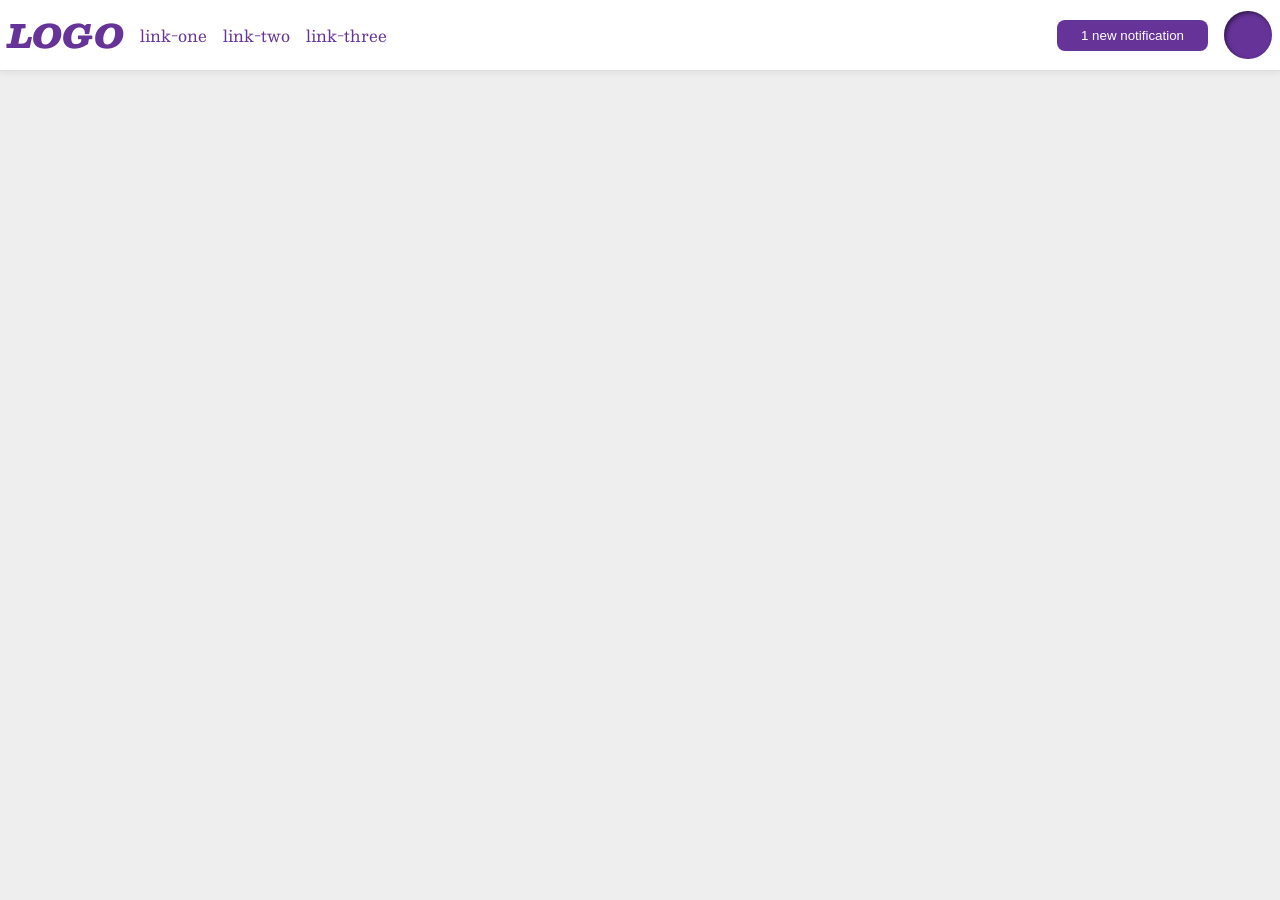
<file: foundations/flex/03-flex-header-2/index.html>
<!DOCTYPE html>
<html lang="en">
  <head>
    <meta charset="UTF-8">
    <meta http-equiv="X-UA-Compatible" content="IE=edge">
    <meta name="viewport" content="width=device-width, initial-scale=1.0">
    <title>Flex Header 2</title>
    <link rel="stylesheet" href="style.css">
  </head>
  <body>
    <div class="header">
      <div class="left-container">
        <div class="logo">
          LOGO
        </div>
        <ul class="links">
          <li><a href="https://google.com">link-one</a></li>
          <li><a href="https://google.com">link-two</a></li>
          <li><a href="https://google.com">link-three</a></li>
        </ul>
      </div>
      
      <div class="right-container">
        <button class="notifications">
          1 new notification
        </button>
        <div class="profile-image"></div>
      </div>
     
    </div>
  </body>
</html>
</file>
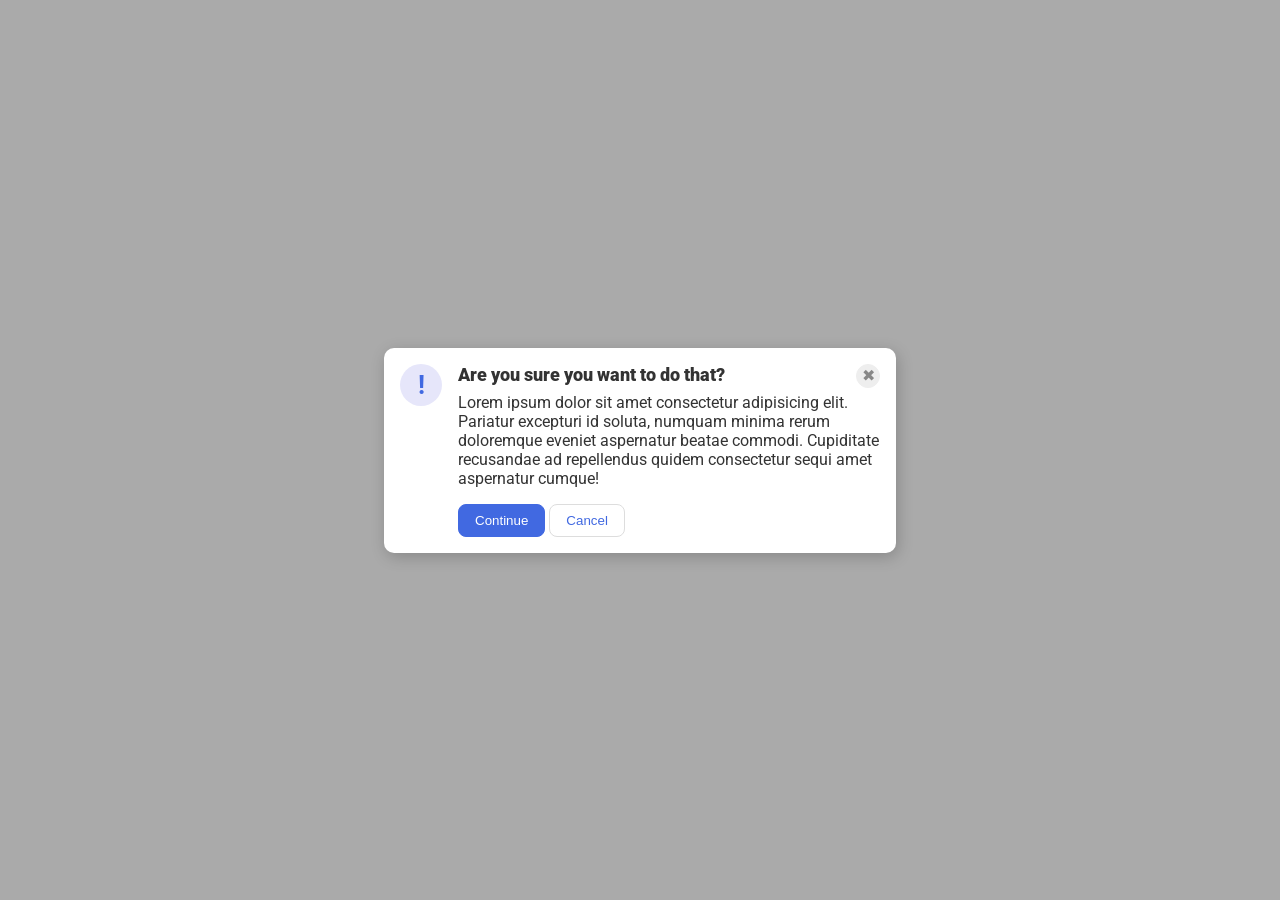
<file: foundations/flex/05-flex-modal/index.html>
<!DOCTYPE html>
<html lang="en">
  <head>
    <meta charset="UTF-8">
    <meta http-equiv="X-UA-Compatible" content="IE=edge">
    <meta name="viewport" content="width=device-width, initial-scale=1.0">
    <link rel="stylesheet" href="style.css">
    <title>Modal</title>
  </head>
  <body>
    <div class="modal">
      <div class="left-right">

        <div class="left">
          <div class="icon">!</div>
        </div>

        <div class="right">
          <div class="top">
            <div class="header">Are you sure you want to do that?</div>
            <button class="close-button">✖</button>
          </div>
          <div class="mid">
            <div class="text">Lorem ipsum dolor sit amet consectetur adipisicing elit. Pariatur excepturi id soluta, numquam minima rerum doloremque eveniet aspernatur beatae commodi. Cupiditate recusandae ad repellendus quidem consectetur sequi amet aspernatur cumque!</div>
          </div>
          <div class="bot">
            <button class="continue">Continue</button>
            <button class="cancel">Cancel</button>
          </div>
        </div>

      </div>
     
      
      

    </div>
  </body>
</html>
</file>
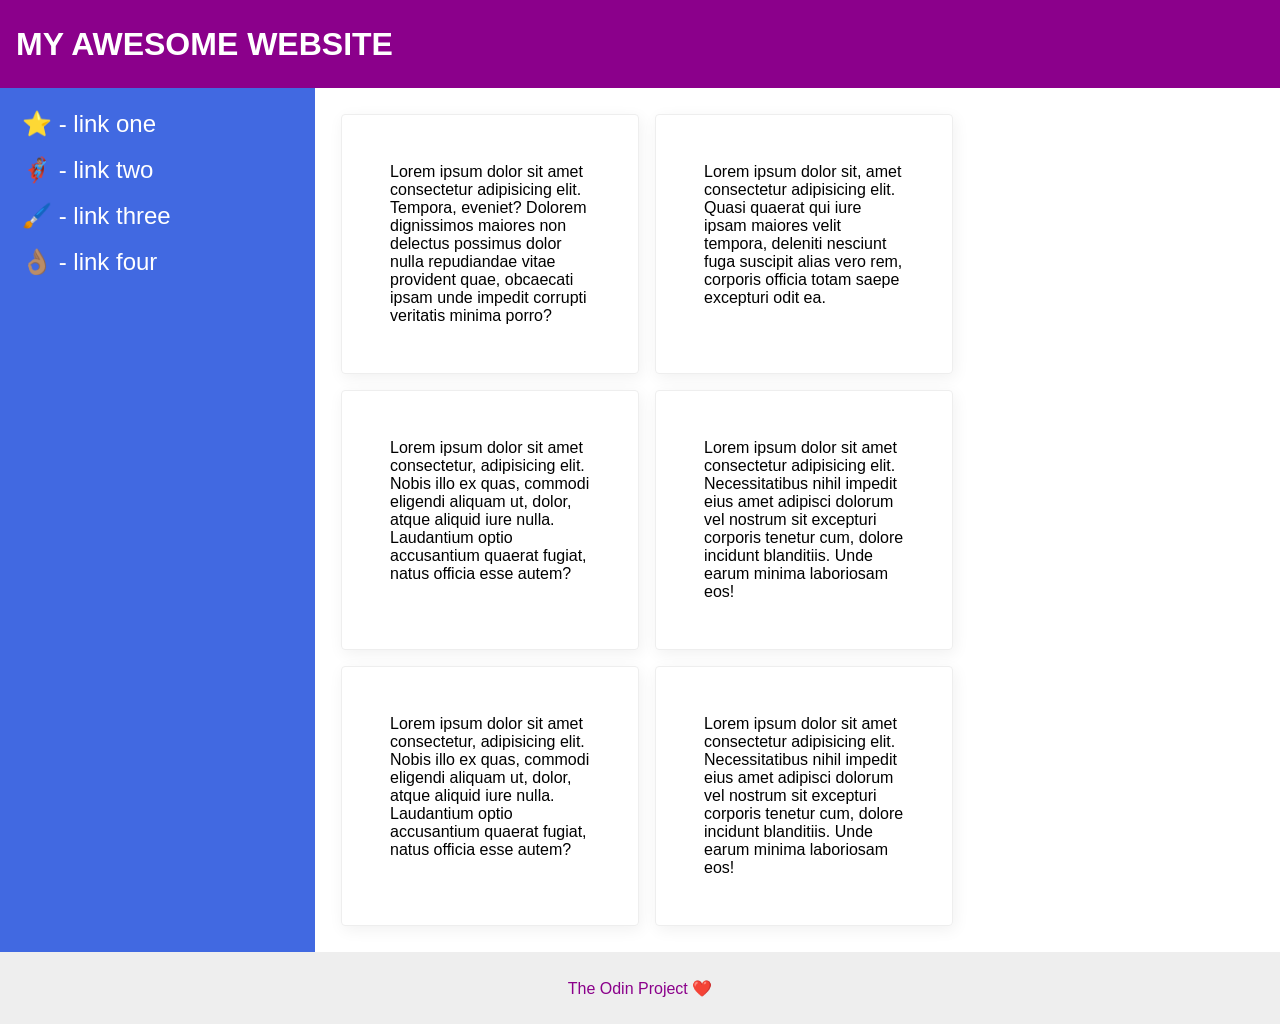
<file: foundations/flex/07-flex-layout-2/index.html>
<!DOCTYPE html>
<html lang="en">
  <head>
    <meta charset="UTF-8">
    <meta http-equiv="X-UA-Compatible" content="IE=edge">
    <meta name="viewport" content="width=device-width, initial-scale=1.0">
    <title>The Holy Grail</title>
    <link rel="stylesheet" href="style.css">
  </head>
  <body>
    <div class="header">
      MY AWESOME WEBSITE
    </div>
    
    <div class="content">
      <div class="sidebar">
        <ul>
          <li><a href="#">⭐ - link one</a></li>
          <li><a href="#">🦸🏽‍♂️ - link two</a></li>
          <li><a href="#">🖌️ - link three</a></li>
          <li><a href="#">👌🏽 - link four</a></li>
        </ul>
      </div>

      <div class="right">
        <div class="card">Lorem ipsum dolor sit amet consectetur adipisicing elit. Tempora, eveniet? Dolorem dignissimos maiores non delectus possimus dolor nulla repudiandae vitae provident quae, obcaecati ipsam unde impedit corrupti veritatis minima porro?</div>
        <div class="card">Lorem ipsum dolor sit, amet consectetur adipisicing elit. Quasi quaerat qui iure ipsam maiores velit tempora, deleniti nesciunt fuga suscipit alias vero rem, corporis officia totam saepe excepturi odit ea.</div>
        <div class="card">Lorem ipsum dolor sit amet consectetur, adipisicing elit. Nobis illo ex quas, commodi eligendi aliquam ut, dolor, atque aliquid iure nulla. Laudantium optio accusantium quaerat fugiat, natus officia esse autem?</div>
        <div class="card">Lorem ipsum dolor sit amet consectetur adipisicing elit. Necessitatibus nihil impedit eius amet adipisci dolorum vel nostrum sit excepturi corporis tenetur cum, dolore incidunt blanditiis. Unde earum minima laboriosam eos!</div>
        <div class="card">Lorem ipsum dolor sit amet consectetur, adipisicing elit. Nobis illo ex quas, commodi eligendi aliquam ut, dolor, atque aliquid iure nulla. Laudantium optio accusantium quaerat fugiat, natus officia esse autem?</div>
        <div class="card">Lorem ipsum dolor sit amet consectetur adipisicing elit. Necessitatibus nihil impedit eius amet adipisci dolorum vel nostrum sit excepturi corporis tenetur cum, dolore incidunt blanditiis. Unde earum minima laboriosam eos!</div>
      </div>
  </div>
    <div class="footer">
      The Odin Project ❤️
    </div>
  </body>
</html>
</file>
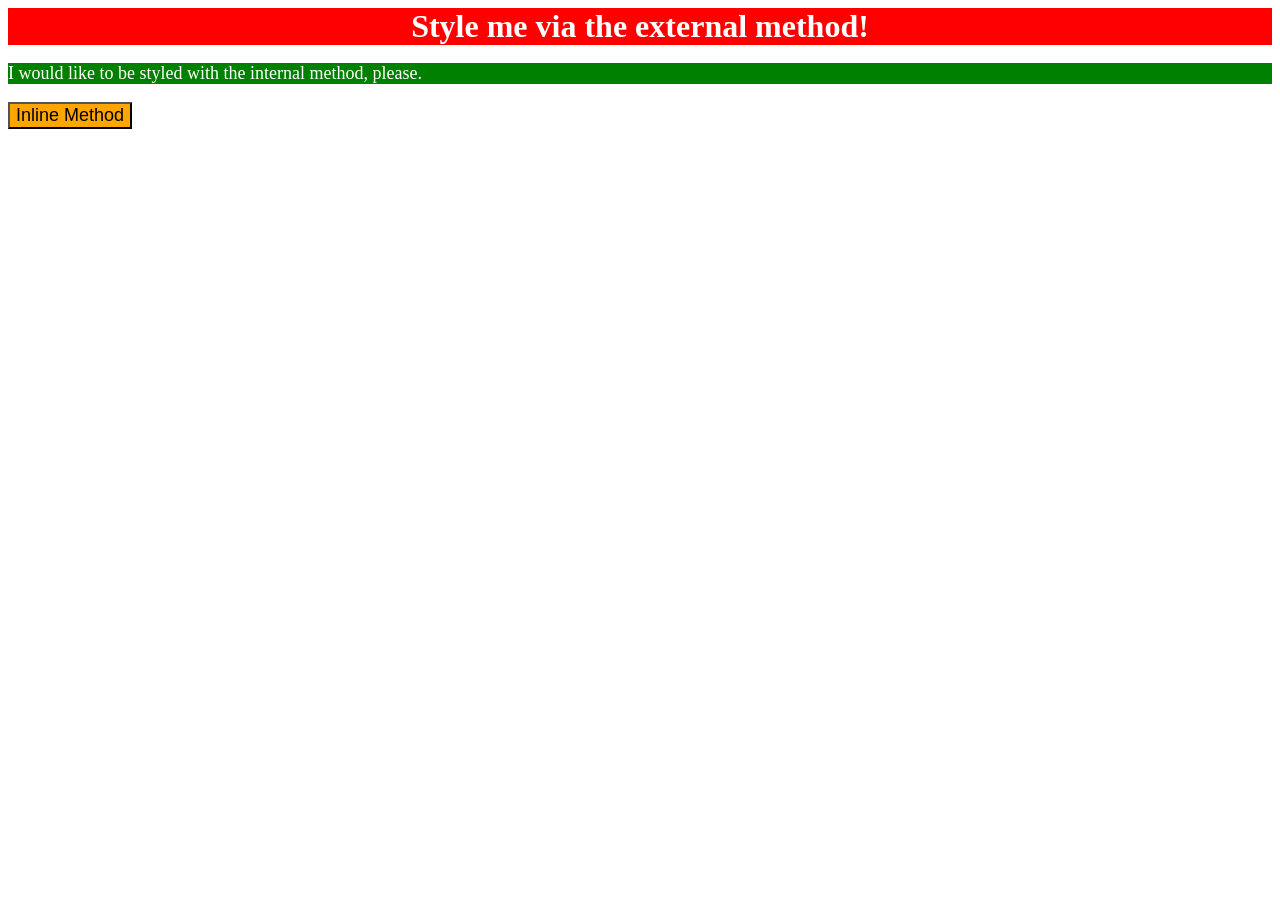
<file: foundations/intro-to-css/01-css-methods/index.html>
<!DOCTYPE html>
<html lang="en">
  <head>
    <meta charset="UTF-8">
    <meta http-equiv="X-UA-Compatible" content="IE=edge">
    <meta name="viewport" content="width=device-width, initial-scale=1.0">
    <link rel="stylesheet" href="style.css">
    <title>Methods for Adding CSS</title>
  
    <style>
      p {
        background-color: green;
        color: white;
        font-size: 18px;
      }
    </style>
  </head>
  <body>
    <div>Style me via the external method!</div>
    <p>I would like to be styled with the internal method, please.</p>
    <button style="background-color:  orange; font-size: 18px;">Inline Method</button>
  </body>
</html>
</file>
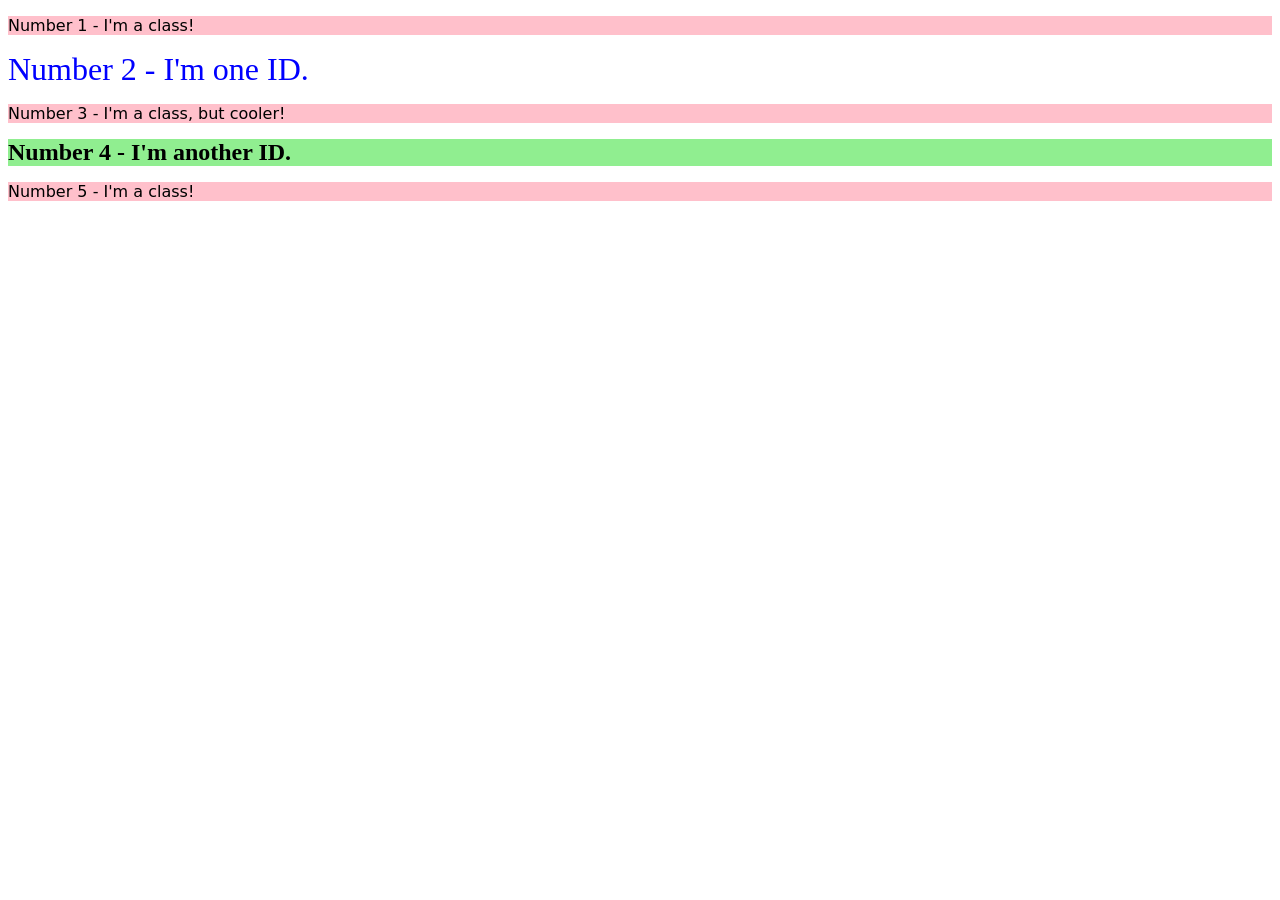
<file: foundations/intro-to-css/02-class-id-selectors/index.html>
<!DOCTYPE html>
<html lang="en">
  <head>
    <meta charset="UTF-8">
    <meta http-equiv="X-UA-Compatible" content="IE=edge">
    <meta name="viewport" content="width=device-width, initial-scale=1.0">
    <title>Class and ID Selectors</title>
    <link rel="stylesheet" href="style.css">
  </head>
  <body>
    <p class="class">Number 1 - I'm a class!</p>
    <div id="div-id">Number 2 - I'm one ID.</div>
    <p class="class" class="cooler-class">Number 3 - I'm a class, but cooler!</p>
    <div id="div2-id">Number 4 - I'm another ID.</div>
    <p class="class">Number 5 - I'm a class!</p>
  </body>
</html>
</file>
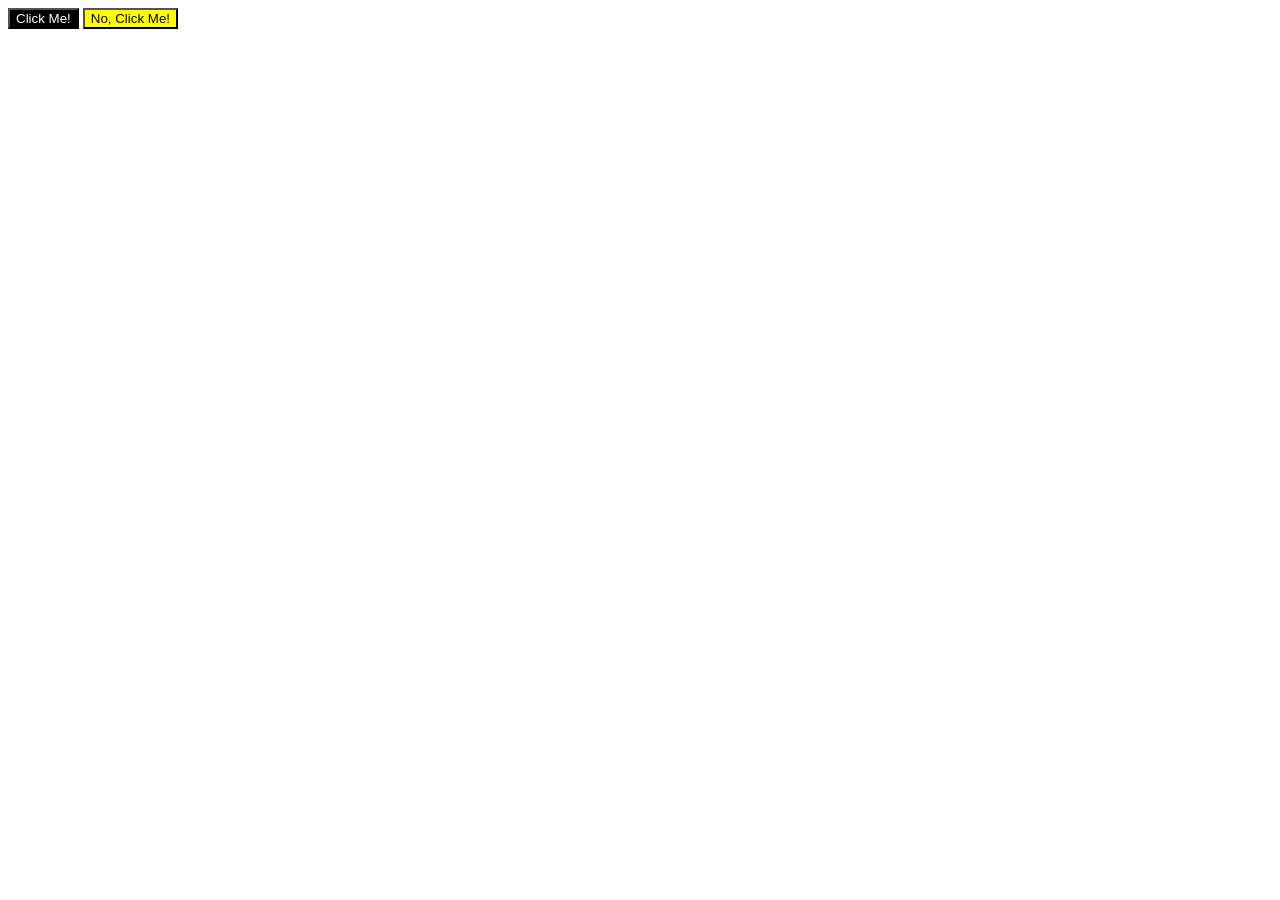
<file: foundations/intro-to-css/03-grouping-selectors/index.html>
<!DOCTYPE html>
<html lang="en">
  <head>
    <meta charset="UTF-8">
    <meta http-equiv="X-UA-Compatible" content="IE=edge">
    <meta name="viewport" content="width=device-width, initial-scale=1.0">
    <title>Grouping Selectors</title>
    <link rel="stylesheet" href="style.css">
  </head>
  <body>
    <button class="button">Click Me!</button>
    <button class="nbutton">No, Click Me!</button>
  </body>
</html>
</file>
<file: foundations/flex/03-flex-header-2/style.css>
/* this is some magical font-importing.  
you'll learn about it later. */
@import url('https://fonts.googleapis.com/css2?family=Besley:ital,wght@0,400;1,900&display=swap');

body {
  margin: 0;
  background: #eee;
  font-family: Besley, serif;
}

.header {
  background: white;
  border-bottom: 1px solid #ddd;
  box-shadow: 0 0 8px rgba(0,0,0,.1);
  display: flex;
  justify-content: space-between;
  padding: 8px;
}
.left-container, 
.right-container {
  display: inherit;
  align-items: center;
  gap: 16px;
}


.profile-image {
  background: rebeccapurple;
  box-shadow: inset 2px 2px 4px rgba(0,0,0,.5);
  border-radius: 50%;
  width: 48px;
  height: 48px;
}

.logo {
  color: rebeccapurple;
  font-size: 32px;
  font-weight: 900;
  font-style: italic;
}

button {
  border: none;
  border-radius: 8px;
  background: rebeccapurple;
  color: white;
  padding: 8px 24px;
}

a {
  /* this removes the line under our links */
  text-decoration: none;
  color: rebeccapurple;
}

ul {
  list-style-type: none;
  display: inherit;
  gap: 16px;
  padding: 0;
  margin: 0;
}
</file>
<file: foundations/flex/05-flex-modal/style.css>
@import url('https://fonts.googleapis.com/css2?family=Roboto:wght@400;700&display=swap');

html, body {
  height: 100%;
}

body {
  font-family: Roboto, sans-serif;
  margin: 0;
  background: #aaa;
  color: #333;
  /* I'll give you this one for free lol */
  display: flex;
  align-items: center;
  justify-content: center;
}

.modal {
  background: white;
  width: 480px;
  border-radius: 10px;
  box-shadow: 2px 4px 16px rgba(0,0,0,.2);
  display: flex;
  padding: 16px;

}

.left-right {
  display: inherit;
  gap: 16px;
}

.top {
  display: flex;
  justify-content: space-between;
}

.header {
  font-weight: 900;
  font-size: 18px;
  margin-bottom: 8px;
}

.right {

}
.bot {
  margin-top: 16px;
}

.icon {
  color: royalblue;
  font-size: 26px;
  font-weight: 700;
  background: lavender;
  width: 42px;
  height: 42px;
  border-radius: 50%;
  display: flex;
  align-items: center;
  justify-content: center;
}

.close-button {
  background: #eee;
  border-radius: 50%;
  color: #888;
  font-weight: 400;
  font-size: 16px;
  height: 24px;
  width: 24px;
  display: flex;
  align-items: center;
  justify-content: center;
  border: 1px solid #eee;
  padding: 0;
}

button {
  cursor: pointer;
  padding: 8px 16px;
  border-radius: 8px;
}

button.continue {
  background: royalblue;
  border: 1px solid royalblue;
  color: white;
}

button.cancel {
  background: white;
  border: 1px solid #ddd;
  color: royalblue;
}
</file>
<file: foundations/flex/07-flex-layout-2/style.css>
body {
  font-family: -apple-system, BlinkMacSystemFont, 'Segoe UI', Roboto, Oxygen, Ubuntu, Cantarell, 'Open Sans', 'Helvetica Neue', sans-serif;
  margin: 0;
  min-height: 100vh;
  display: flex;
  flex-direction: column;
}

.header {
  height: 72px;
  background: darkmagenta;
  color: white;
  font-weight: 900;
  padding: 8px;
  font-size: 32px;
  display: flex;
  align-items: center;
  padding-left: 16px;
}

.content {
  display: flex;
  flex-grow: 1;
}
.sidebar {
  min-width: 35vh;

}

.sidebar ul {
  list-style-type: none;
  padding: 16px; 
  margin: 6px;;
  display: flex;
  gap: 18px;
  flex-direction: column;
}

.sidebar ul a{
  text-decoration: none;
  color: white;
  font-size: 24px;

}
.right {
  display:  inherit;
  flex-wrap: wrap;
  margin: 18px;
}

.right .card {
  padding: 48px;
  min-width: 150px;
  max-width: 200px;

  margin: 8px;
}
.footer {
  height: 72px;
  background: #eee;
  color: darkmagenta;
  display: flex;
  align-items: center;
  justify-content: center;
}

.sidebar {
  width: 300px;
  background: royalblue;
  box-sizing: border-box;
  flex-shrink: 0;
}

.card {
  border: 1px solid #eee;
  box-shadow: 2px 4px 16px rgba(0,0,0,.06);
  border-radius: 4px;
}
</file>
<file: foundations/intro-to-css/01-css-methods/style.css>
div {
    background-color: red;
    color: white;
    font-size: 32px;
    text-align: center;
    font-weight: bold;
}
</file>
<file: foundations/intro-to-css/02-class-id-selectors/style.css>
/* Add CSS Styling */
.class {
    background-color: pink;
    font-family: Verdana, "DejaVu Sans", Tahoma, sans-serif;
}

#div-id {
    color: blue;
    font-size: 32px;
}

#div2-id {
    background-color: lightgreen;
    font-size: 24px;
    font-weight: bold;
}

.cooler-class {
    font-size: 24px;
}
</file>
<file: foundations/intro-to-css/03-grouping-selectors/style.css>
/* Add CSS Styling */
.button
.nbutton {
    font-size: 28px;
    font-family: Helvetica, "Times New Roman", sans-serif;
}

.button {
    background-color: black;
    color: white;
}

.nbutton {
    background-color: yellow;
}
</file>
